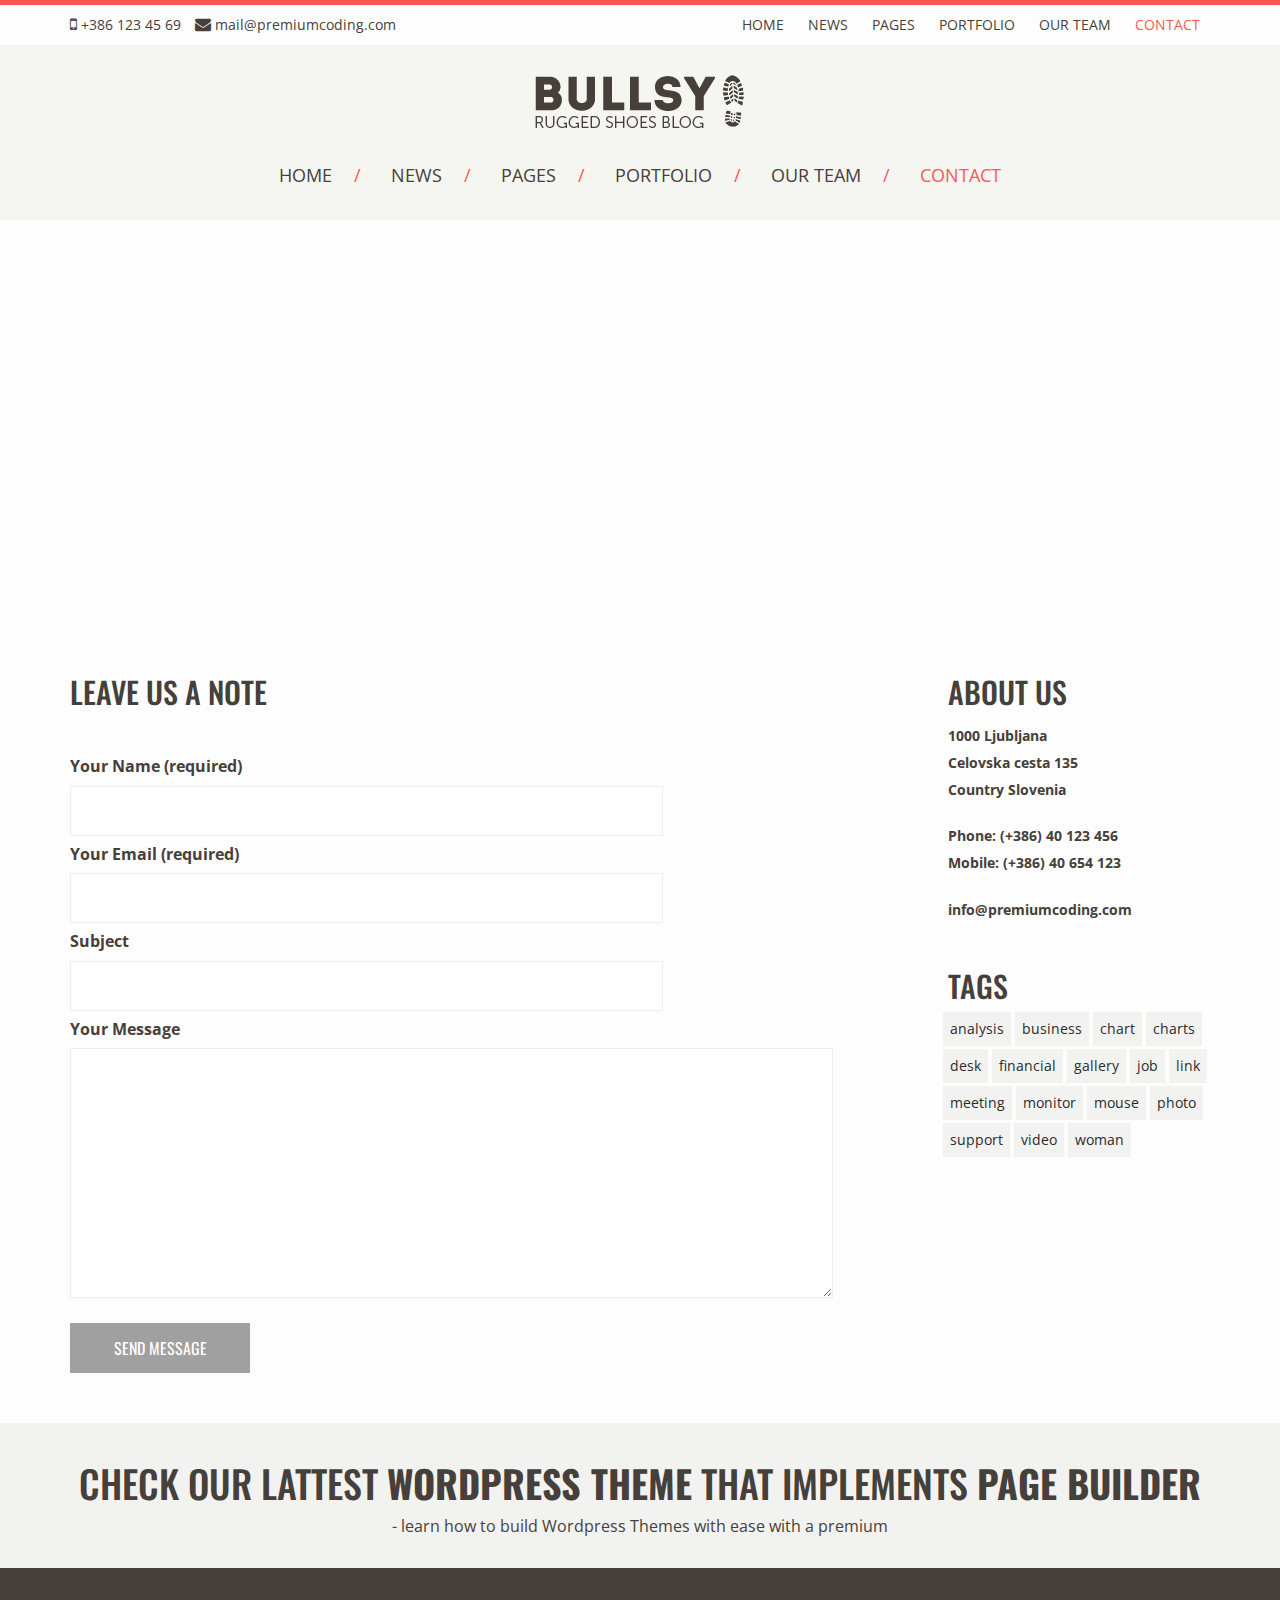
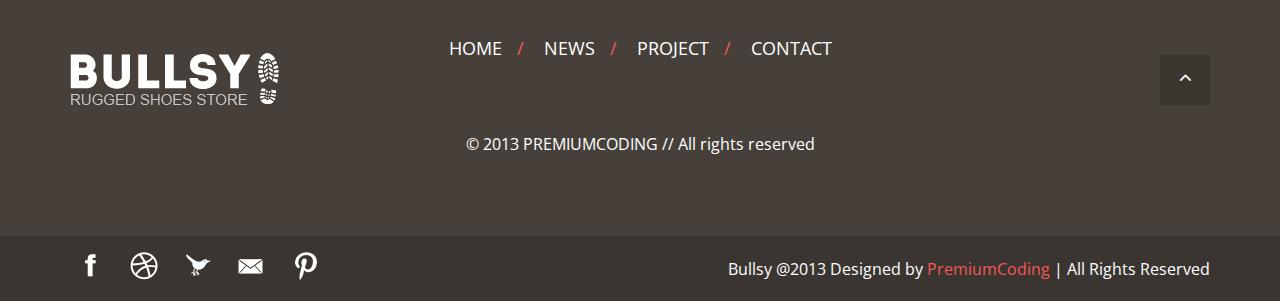
<file: contact.html>
<!DOCTYPE html>
<html lang="en">
  <head>
    <meta charset="utf-8">
    <meta http-equiv="X-UA-Compatible" content="IE=edge">
    <meta name="viewport" content="width=device-width, initial-scale=1">
    <!-- The above 3 meta tags *must* come first in the head; any other head content must come *after* these tags -->
    <title>Contact Menu | Bullsy</title>

    <!-- Bootstrap -->
    <link href="css/font-awesome.min.css" rel="stylesheet">
    <link href="css/bootstrap.min.css" rel="stylesheet">
    <link href="css/reset.css" rel="stylesheet">
    <link href="style.css" rel="stylesheet">
    
    <link href='https://fonts.googleapis.com/css?family=Open+Sans:400,300italic,600,700' rel='stylesheet' type='text/css'>
    <link href='https://fonts.googleapis.com/css?family=Oswald:400,700,300' rel='stylesheet' type='text/css'>

  </head>
  <body>
    
    <!-- ======================================================================= -->
    <!-- ======================== This Code for Header ========================= -->
    <!-- ======================================================================= -->
    
    <div class="header-area navbar-fixed-top" id="top">
        <div class="container">
            <div class="row">
                <div class="col-sm-4 col-md-4">
                    <ul class="list-inline">
                        <li>
                            <i class="fa fa-mobile"></i>
                            +386 123 45 69
                        </li>
                        <li>
                            <i class="fa fa-envelope"></i>
                            mail@premiumcoding.com
                        </li>
                    </ul>
                </div>
                <div class="col-sm-8 col-md-6 col-sm-offset-0 col-md-offset-2">
                    <div class="header-right">
                        <ul class="list-inline">
                            <li><a href="index.html">Home</a></li>
                            <li><a href="news.html">News</a></li>
                            <li><a href="page.html">Pages</a></li>
                            <li><a href="portfolio.html">Portfolio</a></li>
                            <li><a href="team.html">Our Team</a></li>
                            <li class="active"><a href="contact.html">Contact</a></li>
                        </ul>
                    </div>
                </div>
            </div>
        </div>
    </div>
    
    
    <!-- ======================================================================= -->
    <!-- ======================== This Code for Navbar ========================= -->
    <!-- ======================================================================= -->
    
    <div class="navbar-area">
        <div class="container">
            <div class="row">
                <div class="col-md-12">
                    <div class="logo">
                        <a href="index.html"><img src="image/bullsy-logo.png" alt="Bullsy"></a>
                    </div>
                    <nav>
                        <div class="navbar-header">
                            <button type="button" class="navbar-toggle collapsed" data-toggle="collapse" data-target="#main-navbar">
                                <span class="sr-only">Toggle Navigation</span>
                                <span class="icon-bar"></span>
                                <span class="icon-bar"></span>
                                <span class="icon-bar"></span>
                            </button>
                        </div>
                        <div class="collapse navbar-collapse" id="main-navbar">
                            <ul class="nav navbar-nav">
                                <li><a href="index.html">Home <span>/</span></a>
                                    <ul class="sub-menu">
                                        <li><a href="index.html">Home with Revolution Slider</a></li>
                                        <li><a href="index.html">Home page With Ajax opening posts and ports</a></li>
                                        <li><a href="index.html">Home with full Width Revolution Slider</a></li>
                                        <li><a href="index.html">Home with iosSlideshow</a></li>
                                        <li><a href="index.html">Home with Nivo Slideshow</a></li>
                                        <li><a href="index.html">Home without Slideshow</a></li>
                                        <li><a href="index.html">Home as Blog</a></li>
                                        <li><a href="index.html">Portfolio as Home Page</a></li>
                                        <li><a href="index.html">Revolution Slider with Portfolio</a></li>
                                        <li><a href="index.html">Revolution Slider with Posts</a></li>
                                    </ul>
                                </li>
                                <li><a href="news.html">News <span>/</span></a>
                                    <ul class="sub-menu">
                                        <li><a href="news.html">Blog with Sidebar</a></li>
                                    </ul>
                                </li>
                                <li><a href="page.html">Pages <span>/</span></a>
                                    <ul class="sub-menu">
                                        <li><a href="page.html">Our Team</a></li>
                                        <li><a href="page.html">Page with Sidebar</a></li>
                                        <li><a href="page.html">Page with Revolution Slider</a></li>
                                        <li><a href="page.html">Page with iosSlider</a></li>
                                        <li><a href="page.html">Page with Nivo Slider</a></li>
                                        <li><a href="page.html">Portfolio Page</a></li>
                                        <li><a href="page.html">Custom block page</a></li>
                                        <li><a href="page.html">HTML test Page</a></li>
                                        <li><a href="page.html">Shortcodes: Columns</a></li>
                                        <li><a href="page.html">Shortcodes: Tabs & Other</a></li>
                                        <li><a href="page.html">Shortcodes: Buttons</a></li>
                                        <li><a href="page.html">Shortcodes: Text elements</a></li>
                                    </ul>
                                </li>
                                <li><a href="portfolio.html">Portfolio <span>/</span></a>
                                    <ul class="sub-menu">
                                        <li><a href="portfolio.html">Portfolio 2 Columns</a></li>
                                        <li><a href="portfolio.html">Portfolio 3 Columns</a></li>
                                        <li><a href="portfolio.html">Portfolio 4 Columns</a></li>
                                    </ul>
                                </li>
                                <li><a href="team.html">Our Team <span>/</span></a></li>
                                <li class="active"><a href="contact.html">Contact</a></li>
                            </ul>
                        </div>
                    </nav>
                </div>
            </div>
        </div>
    </div>
    
    

    
    
    
    <!-- ======================================================================= -->
    <!-- ===================== This Code for Google Map ======================== -->
    <!-- ======================================================================= -->
    
    <div class="google-map hidden-xs">
        <div class="container-fluid">
            <div class="row">
                <iframe src="https://www.google.com/maps/embed?pb=!1m18!1m12!1m3!1d3650.7115329833405!2d90.40864261447538!3d23.793284493054795!2m3!1f0!2f0!3f0!3m2!1i1024!2i768!4f13.1!3m3!1m2!1s0x3755c709903d3205%3A0xfdac49e2e064dedc!2sCodersTrust+Bangladesh!5e0!3m2!1sbn!2sbd!4v1448601179671" allowfullscreen></iframe>
            </div>
        </div>
    </div>
    
    
    
    
    
    <!-- ======================================================================= -->
    <!-- ===================== This Code for Google Map ======================== -->
    <!-- ======================================================================= -->
    
    <div class="contact-us-area">
        <div class="container">
            <div class="row">
                <div class="contact-us-form">
                    <div class="col-sm-8 col-md-9">
                        <form action="#">
                            <h2>Leave us a Note</h2>
                            <h4>Your Name (required)</h4>
                            <input type="text">
                            <h4>Your Email (required)</h4>
                            <input type="email">
                            <h4>Subject</h4>
                            <input type="text">
                            <h4>Your Message</h4>
                            <textarea></textarea>
                            <input type="submit" value="send message">
                        </form>
                    </div>
                </div>
                <div class="contact-us-address">
                    <div class="col-sm-4 col-md-3">
                        <div class="single-contact">
                            <address>
                                <h2>About us</h2>
                                <p>1000 Ljubljana</p>
                                <p>Celovska cesta 135</p>
                                <p>Country Slovenia</p>
                                <br>
                                <p>Phone: (+386) 40 123 456</p>
                                <p>Mobile: (+386) 40 654 123</p>
                                <br>
                                <p>info@premiumcoding.com</p>
                            </address>
                        </div>
                        <div class="single-sidebar cloud-tags single-contact1">
                            <h2>Tags</h2>
                            <div class="cloud-tag">
                                <ul class="list-inline">
                                    <li><a href="news.html">analysis</a></li>
                                    <li><a href="news.html">business</a></li>
                                    <li><a href="news.html">chart</a></li>
                                    <li><a href="news.html">charts</a></li>
                                    <li><a href="news.html">desk</a></li>
                                    <li><a href="news.html">financial</a></li>
                                    <li><a href="news.html">gallery</a></li>
                                    <li><a href="news.html">job </a></li>
                                    <li><a href="news.html">link</a></li>
                                    <li><a href="news.html">meeting</a></li>
                                    <li><a href="news.html">monitor</a></li>
                                    <li><a href="news.html">mouse</a></li>
                                    <li><a href="news.html">photo</a></li>
                                    <li><a href="news.html">support</a></li>
                                    <li><a href="news.html">video </a></li>
                                    <li><a href="news.html">woman</a></li>
                                </ul>
                            </div>
                        </div>
                    </div>
                </div>
            </div>
        </div>
    </div>


    
    
    <!-- ======================================================================= -->
    <!-- ====================== This Code for Wp Theme ========================= -->
    <!-- ======================================================================= -->
    
    <div class="wp-theme-area">
        <div class="container">
            <div class="row">
                <div class="col-md-12">
                    <h1>Check our lattest <b>wordpress theme</b> that implements <b>page builder</b></h1>
                    <p>- learn how to build Wordpress Themes with ease with a premium</p>
                </div>
            </div>
        </div>
    </div>
    
    
    
    <!-- ======================================================================= -->
    <!-- ===================== This Code for Footer Top ======================== -->
    <!-- ======================================================================= -->
    
    <div class="footer-top-area">
        <div class="container">
            <div class="row">
                <div class="col-sm-3 col-md-3">
                    <div class="footer-logo">
                        <img src="image/bullsy-footer-logo.png" alt="Bullsy">
                    </div>
                </div>
                <div class="col-sm-8 col-md-6">
                    <div class="footer-menu">
                        <ul class="nav navbar-nav">
                            <li><a href="index.html">Home <span>/</span></a></li>
                            <li><a href="news.html">News <span>/</span></a></li>
                            <li><a href="portfolio.html">Project <span>/</span></a></li>
                            <li><a href="contact.html">Contact</a></li>
                        </ul>
                        <p>&copy; 2013 PREMIUMCODING // All rights reserved</p>
                    </div>
                </div>
                <div class="col-sm-1 col-md-1 col-sm-offset-0 col-md-offset-2">
                    <div class="top-button">
                        <a href="#top"><i class="fa fa-angle-up"></i></a>
                    </div>
                </div>
            </div>
        </div>
    </div>
    
    
    
    <!-- ======================================================================= -->
    <!-- ===================== This Code for Footer Bottom ===================== -->
    <!-- ======================================================================= -->
    
    <div class="footer-bottom-area">
        <div class="container">
            <div class="row">
                <div class="col-sm-5 col-md-4">
                    <ul class="list-inline">
                        <li><a href="http://www.facebook.com" target="_blank"></i></a></li>
                        <li><a href="http://www.dribbble.com" target="_blank"></i></a></li>
                        <li><a href="http://www.twitter.com" target="_blank"></i></a></li>
                        <li><a href="mailto:mdomarali77@gmail.com" target="_blank"></i></a></li>
                        <li><a href="http://www.pinterest.com" target="_blank"></a></li>
                    </ul>
                </div>
                <div class="col-sm-7 col-md-6 col-sm-offset-0 col-md-offset-2">
                    <p>Bullsy @2013 Designed by <a href="#">PremiumCoding</a> | All Rights Reserved</p>
                </div>
            </div>
        </div>
    </div>

   
    <!-- jQuery (necessary for Bootstrap's JavaScript plugins) -->
    <script src="js/jquery-1.11.3.min.js"></script>
    <!-- Include all compiled plugins (below), or include individual files as needed -->
    <script src="js/bootstrap.min.js"></script>
  </body>
</html>
</file>
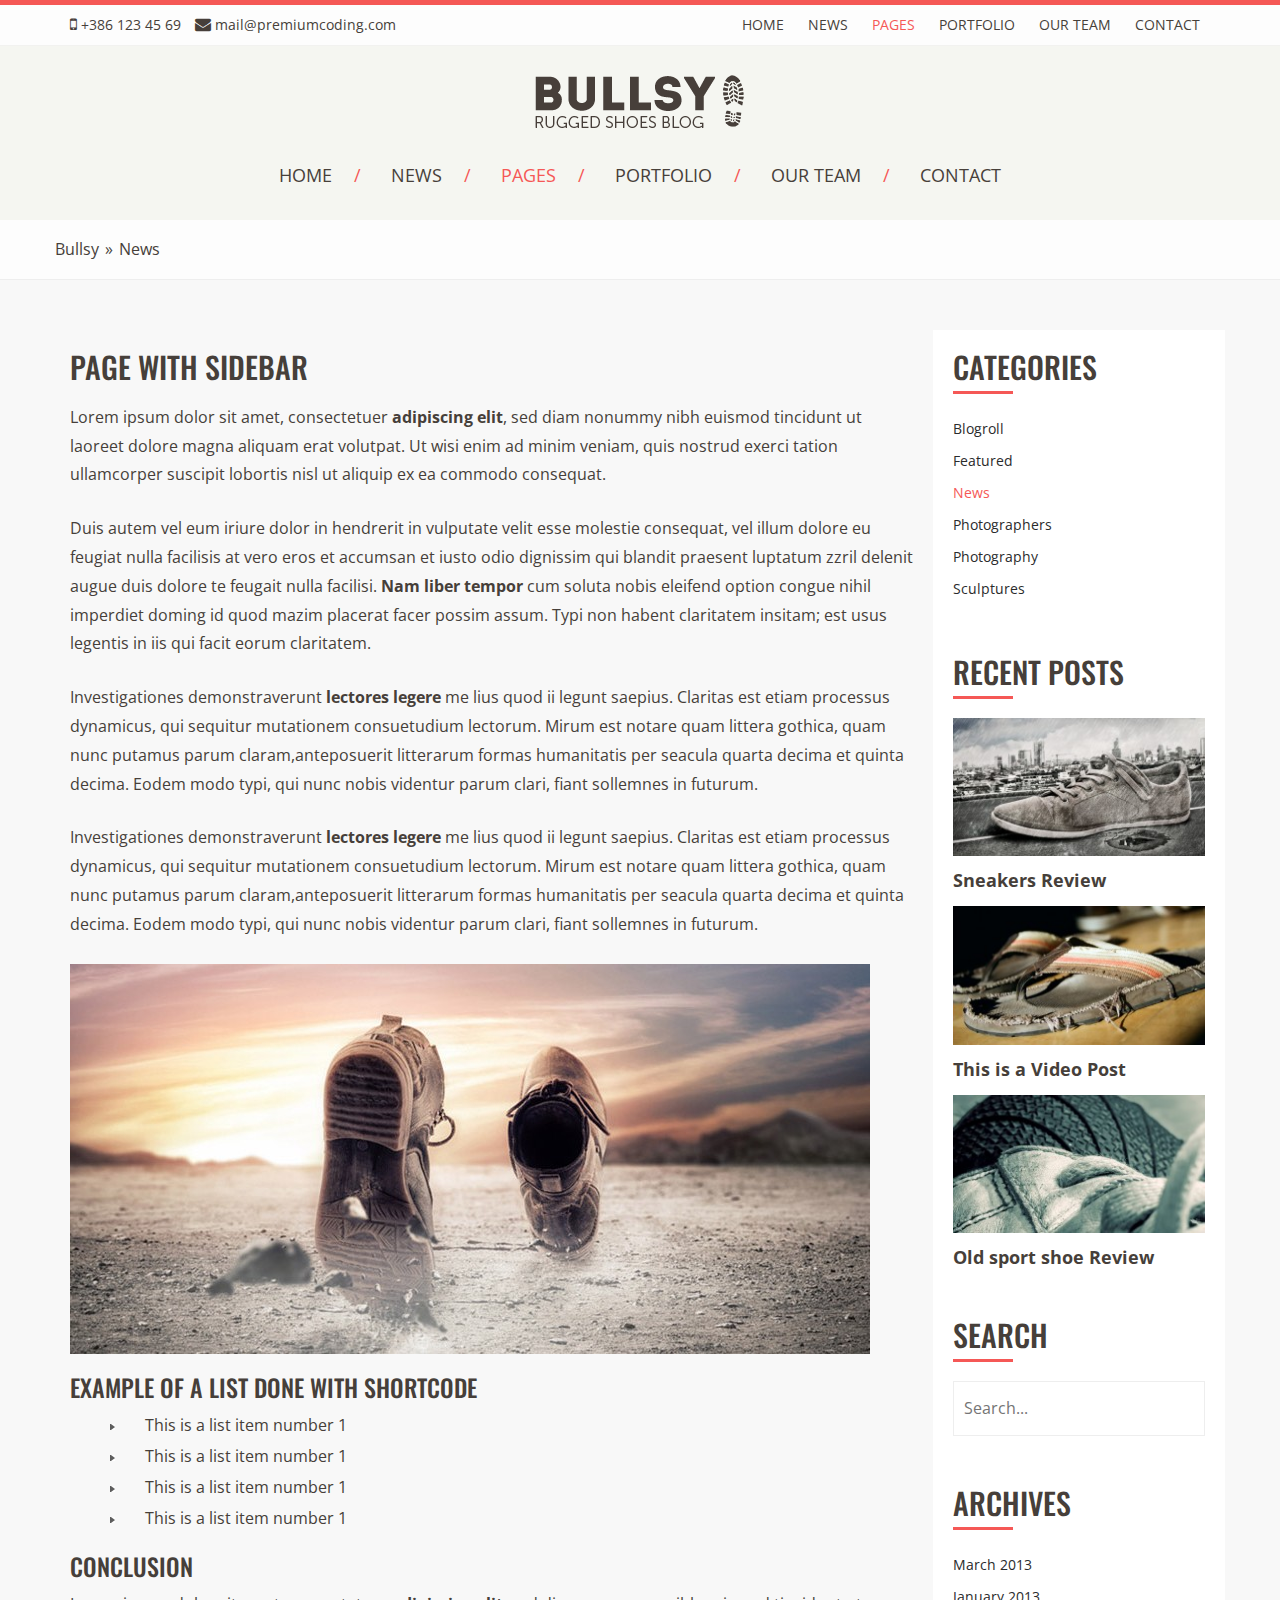
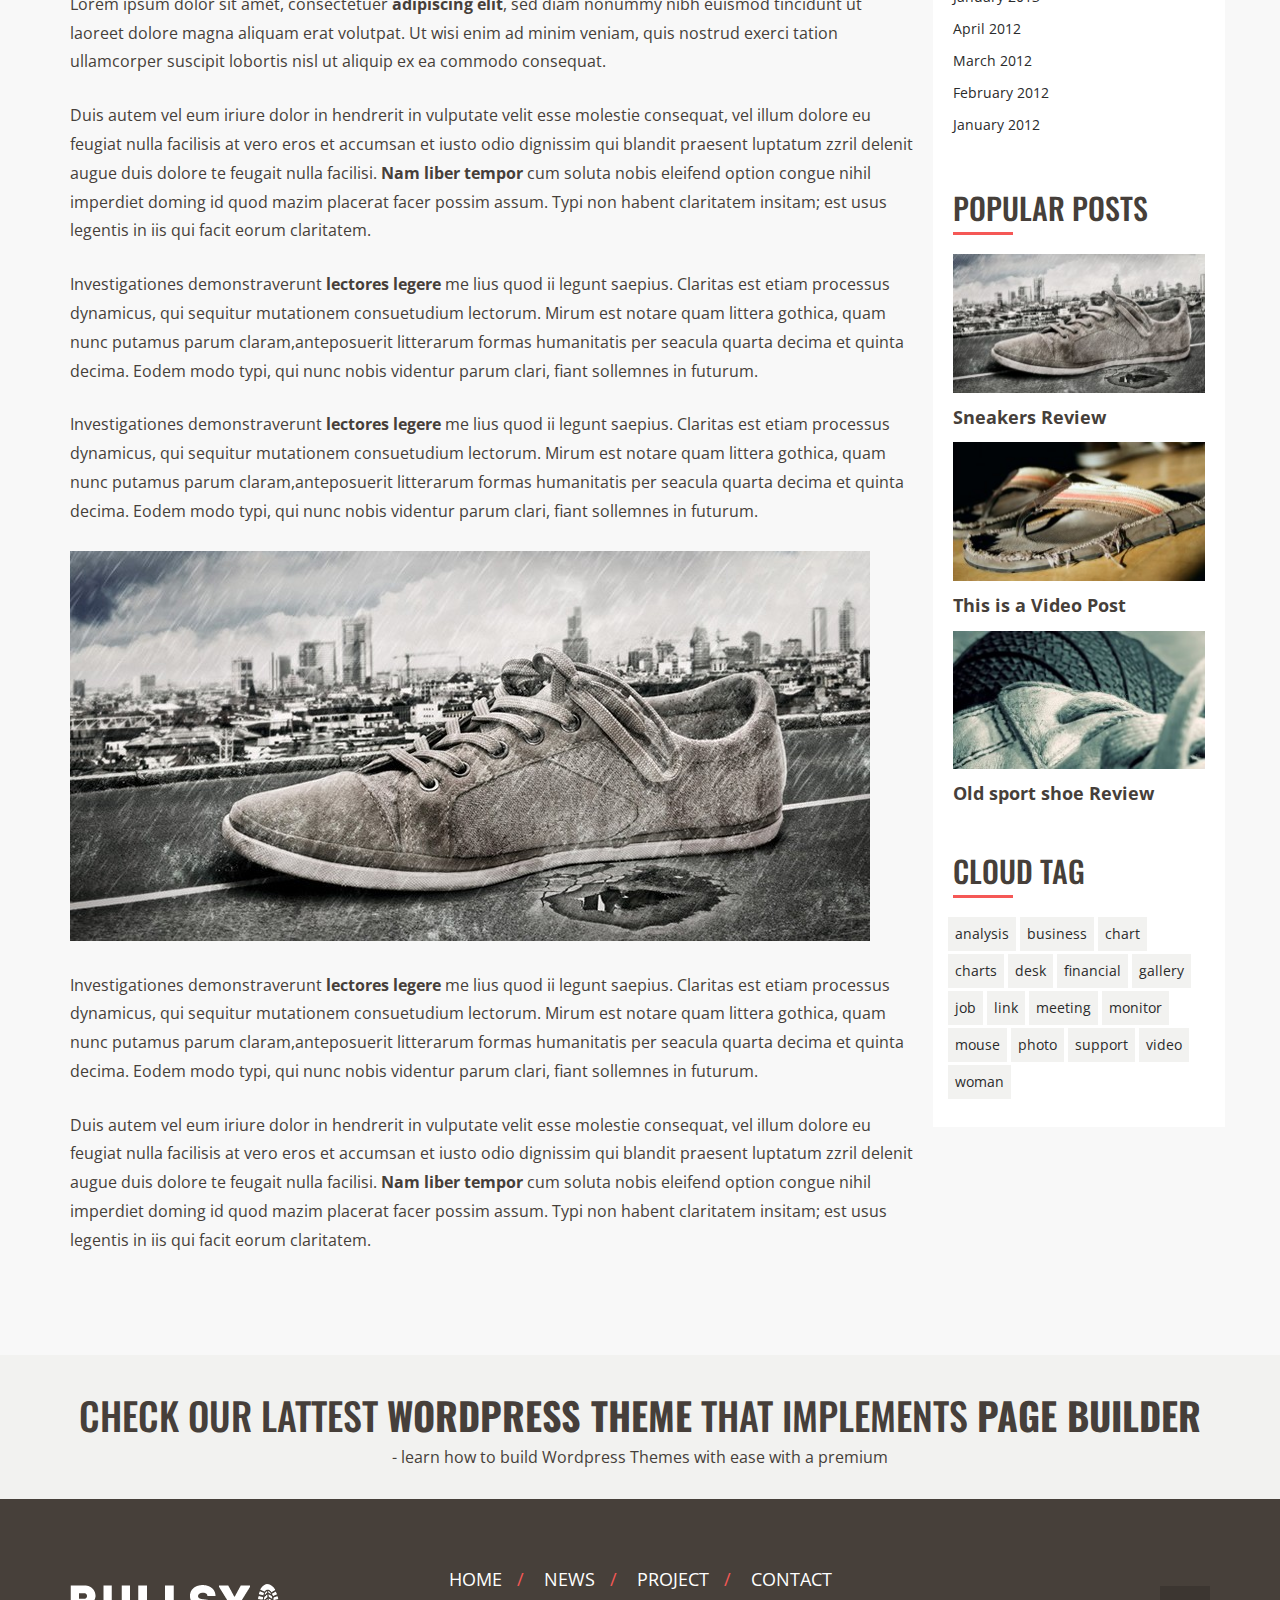
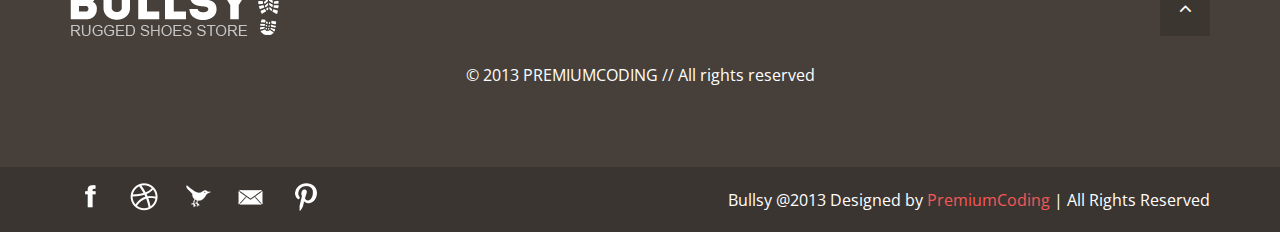
<file: page.html>
<!DOCTYPE html>
<html lang="en">
  <head>
    <meta charset="utf-8">
    <meta http-equiv="X-UA-Compatible" content="IE=edge">
    <meta name="viewport" content="width=device-width, initial-scale=1">
    <!-- The above 3 meta tags *must* come first in the head; any other head content must come *after* these tags -->
    <title>Page with sidebar | Bullsy</title>

    <!-- Bootstrap -->
    <link href="css/font-awesome.min.css" rel="stylesheet">
    <link href="css/bootstrap.min.css" rel="stylesheet">
    <link href="css/reset.css" rel="stylesheet">
    <link href="style.css" rel="stylesheet">
    
    <link href='https://fonts.googleapis.com/css?family=Open+Sans:400,300italic,600,700' rel='stylesheet' type='text/css'>
    <link href='https://fonts.googleapis.com/css?family=Oswald:400,700,300' rel='stylesheet' type='text/css'>

  </head>
  <body>
    
    <!-- ======================================================================= -->
    <!-- ======================== This Code for Header ========================= -->
    <!-- ======================================================================= -->
    
    <div class="header-area navbar-fixed-top" id="top">
        <div class="container">
            <div class="row">
                <div class="col-sm-4 col-md-4">
                    <ul class="list-inline">
                        <li>
                            <i class="fa fa-mobile"></i>
                            +386 123 45 69
                        </li>
                        <li>
                            <i class="fa fa-envelope"></i>
                            mail@premiumcoding.com
                        </li>
                    </ul>
                </div>
                <div class="col-sm-8 col-md-6 col-sm-offset-0 col-md-offset-2">
                    <div class="header-right">
                        <ul class="list-inline">
                            <li><a href="index.html">Home</a></li>
                            <li><a href="news.html">News</a></li>
                            <li class="active"><a href="page.html">Pages</a></li>
                            <li><a href="portfolio.html">Portfolio</a></li>
                            <li><a href="team.html">Our Team</a></li>
                            <li><a href="contact.html">Contact</a></li>
                        </ul>
                    </div>
                </div>
            </div>
        </div>
    </div>
    
    
    <!-- ======================================================================= -->
    <!-- ======================== This Code for Navbar ========================= -->
    <!-- ======================================================================= -->
    
    <div class="navbar-area">
        <div class="container">
            <div class="row">
                <div class="col-md-12">
                    <div class="logo">
                        <a href="index.html"><img src="image/bullsy-logo.png" alt="Bullsy"></a>
                    </div>
                    <nav>
                        <div class="navbar-header">
                            <button type="button" class="navbar-toggle collapsed" data-toggle="collapse" data-target="#main-navbar">
                                <span class="sr-only">Toggle Navigation</span>
                                <span class="icon-bar"></span>
                                <span class="icon-bar"></span>
                                <span class="icon-bar"></span>
                            </button>
                        </div>
                        <div class="collapse navbar-collapse" id="main-navbar">
                            <ul class="nav navbar-nav">
                                <li><a href="index.html">Home <span>/</span></a>
                                    <ul class="sub-menu">
                                        <li><a href="index.html">Home with Revolution Slider</a></li>
                                        <li><a href="index.html">Home page With Ajax opening posts and ports</a></li>
                                        <li><a href="index.html">Home with full Width Revolution Slider</a></li>
                                        <li><a href="index.html">Home with iosSlideshow</a></li>
                                        <li><a href="index.html">Home with Nivo Slideshow</a></li>
                                        <li><a href="index.html">Home without Slideshow</a></li>
                                        <li><a href="index.html">Home as Blog</a></li>
                                        <li><a href="index.html">Portfolio as Home Page</a></li>
                                        <li><a href="index.html">Revolution Slider with Portfolio</a></li>
                                        <li><a href="index.html">Revolution Slider with Posts</a></li>
                                    </ul>
                                </li>
                                <li><a href="news.html">News <span>/</span></a>
                                    <ul class="sub-menu">
                                        <li><a href="news.html">Blog with Sidebar</a></li>
                                    </ul>
                                </li>
                                <li class="active"><a href="page.html">Pages <span>/</span></a>
                                    <ul class="sub-menu">
                                        <li><a href="page.html">Our Team</a></li>
                                        <li><a href="page.html">Page with Sidebar</a></li>
                                        <li><a href="page.html">Page with Revolution Slider</a></li>
                                        <li><a href="page.html">Page with iosSlider</a></li>
                                        <li><a href="page.html">Page with Nivo Slider</a></li>
                                        <li><a href="page.html">Portfolio Page</a></li>
                                        <li><a href="page.html">Custom block page</a></li>
                                        <li><a href="page.html">HTML test Page</a></li>
                                        <li><a href="page.html">Shortcodes: Columns</a></li>
                                        <li><a href="page.html">Shortcodes: Tabs & Other</a></li>
                                        <li><a href="page.html">Shortcodes: Buttons</a></li>
                                        <li><a href="page.html">Shortcodes: Text elements</a></li>
                                    </ul>
                                </li>
                                <li><a href="portfolio.html">Portfolio <span>/</span></a>
                                    <ul class="sub-menu">
                                        <li><a href="portfolio.html">Portfolio 2 Columns</a></li>
                                        <li><a href="portfolio.html">Portfolio 3 Columns</a></li>
                                        <li><a href="portfolio.html">Portfolio 4 Columns</a></li>
                                    </ul>
                                </li>
                                <li><a href="team.html">Our Team <span>/</span></a></li>
                                <li><a href="contact.html">Contact</a></li>
                            </ul>
                        </div>
                    </nav>
                </div>
            </div>
        </div>
    </div>
    
    
    
    <!-- ======================================================================= -->
    <!-- ====================== This Code for Breadcrumbs======================= -->
    <!-- ======================================================================= -->
    
    
    <div class="breadcrumbs-area">
        <div class="container">
            <div class="row">
                <ol class="breadcrumb">
                    <li><a href="#">Bullsy</a></li>
                    <li>&raquo;</li>
                    <li>News</li>
                </ol>
            </div>
        </div>
    </div>
    
    
    
    <!-- ======================================================================= -->
    <!-- ================== This Code for News Main Content ==================== -->
    <!-- ======================================================================= -->
    
    <div class="news-main-content-area">
        <div class="container">
            <div class="row">
                <div class="news-main-content">
                   <!-- =================================================== -->
                   <!-- ========= This Code for News Content ============== -->
                   <!-- =================================================== -->
                    <div class="news-content">
                        <div class="col-sm-8 col-md-9">
                            <div class="recent-post page-posts">
                                <div class="recent-caption">
                                    <h2>Page with sidebar</h2>
                                    <p>Lorem ipsum dolor sit amet, consectetuer <strong>adipiscing elit</strong>, sed diam nonummy nibh euismod tincidunt ut laoreet dolore magna aliquam erat volutpat. Ut wisi enim ad minim veniam, quis nostrud exerci tation ullamcorper suscipit lobortis nisl ut aliquip ex ea commodo consequat.</p>
                                    
                                    <p>Duis autem vel eum iriure dolor in hendrerit in vulputate velit esse molestie consequat, vel illum dolore eu feugiat nulla facilisis at vero eros et accumsan et iusto odio dignissim qui blandit praesent luptatum zzril delenit augue duis dolore te feugait nulla facilisi. <strong>Nam liber tempor</strong> cum soluta nobis eleifend option congue nihil imperdiet doming id quod mazim placerat facer possim assum. Typi non habent claritatem insitam; est usus legentis in iis qui facit eorum claritatem.</p>
                                    
                                    <p>Investigationes demonstraverunt <strong>lectores legere</strong> me lius quod ii legunt saepius. Claritas est etiam processus dynamicus, qui sequitur mutationem consuetudium lectorum. Mirum est notare quam littera gothica, quam nunc putamus parum claram,anteposuerit litterarum formas humanitatis per seacula quarta decima et quinta decima. Eodem modo typi, qui nunc nobis videntur parum clari, fiant sollemnes in futurum.</p>
                                    
                                    <p>Investigationes demonstraverunt <strong>lectores legere</strong> me lius quod ii legunt saepius. Claritas est etiam processus dynamicus, qui sequitur mutationem consuetudium lectorum. Mirum est notare quam littera gothica, quam nunc putamus parum claram,anteposuerit litterarum formas humanitatis per seacula quarta decima et quinta decima. Eodem modo typi, qui nunc nobis videntur parum clari, fiant sollemnes in futurum.</p>
                                </div>
                                
                                <a href="index.html"><img src="image/post-image-10-800x390.jpg" alt="Post Image"></a>
                                
                                <h3>Example of a list done with shortcode</h3>
                                <ul class="list-unstyled">
                                    <li>This is a list item number 1</li>
                                    <li>This is a list item number 1</li>
                                    <li>This is a list item number 1</li>
                                    <li>This is a list item number 1</li>
                                </ul>
                                
                                <h3>Conclusion</h3>
                                <div class="recent-caption">
                                    <p>Lorem ipsum dolor sit amet, consectetuer <strong>adipiscing elit</strong>, sed diam nonummy nibh euismod tincidunt ut laoreet dolore magna aliquam erat volutpat. Ut wisi enim ad minim veniam, quis nostrud exerci tation ullamcorper suscipit lobortis nisl ut aliquip ex ea commodo consequat.</p>
                                    
                                    <p class="hidden-sm">Duis autem vel eum iriure dolor in hendrerit in vulputate velit esse molestie consequat, vel illum dolore eu feugiat nulla facilisis at vero eros et accumsan et iusto odio dignissim qui blandit praesent luptatum zzril delenit augue duis dolore te feugait nulla facilisi. <strong>Nam liber tempor</strong> cum soluta nobis eleifend option congue nihil imperdiet doming id quod mazim placerat facer possim assum. Typi non habent claritatem insitam; est usus legentis in iis qui facit eorum claritatem.</p>
                                    
                                    <p>Investigationes demonstraverunt <strong>lectores legere</strong> me lius quod ii legunt saepius. Claritas est etiam processus dynamicus, qui sequitur mutationem consuetudium lectorum. Mirum est notare quam littera gothica, quam nunc putamus parum claram,anteposuerit litterarum formas humanitatis per seacula quarta decima et quinta decima. Eodem modo typi, qui nunc nobis videntur parum clari, fiant sollemnes in futurum.</p>
                                    
                                    <p class="hidden-sm">Investigationes demonstraverunt <strong>lectores legere</strong> me lius quod ii legunt saepius. Claritas est etiam processus dynamicus, qui sequitur mutationem consuetudium lectorum. Mirum est notare quam littera gothica, quam nunc putamus parum claram,anteposuerit litterarum formas humanitatis per seacula quarta decima et quinta decima. Eodem modo typi, qui nunc nobis videntur parum clari, fiant sollemnes in futurum.</p>
                                    
                                    <a href="page.html"><img src="image/post-image-1-800x390.jpg" alt="Post Image"></a>
                                    <p class="hidden-sm" style="margin-top: 30px;">Investigationes demonstraverunt <strong>lectores legere</strong> me lius quod ii legunt saepius. Claritas est etiam processus dynamicus, qui sequitur mutationem consuetudium lectorum. Mirum est notare quam littera gothica, quam nunc putamus parum claram,anteposuerit litterarum formas humanitatis per seacula quarta decima et quinta decima. Eodem modo typi, qui nunc nobis videntur parum clari, fiant sollemnes in futurum.</p>
                                    
                                    <p>Duis autem vel eum iriure dolor in hendrerit in vulputate velit esse molestie consequat, vel illum dolore eu feugiat nulla facilisis at vero eros et accumsan et iusto odio dignissim qui blandit praesent luptatum zzril delenit augue duis dolore te feugait nulla facilisi. <strong>Nam liber tempor</strong> cum soluta nobis eleifend option congue nihil imperdiet doming id quod mazim placerat facer possim assum. Typi non habent claritatem insitam; est usus legentis in iis qui facit eorum claritatem.</p>
                                </div>
                            </div>
                        </div>
                    </div>
                   <!-- =================================================== -->
                   <!-- ========= This Code for News Sidebar ============== -->
                   <!-- =================================================== -->
                    <div class="news-sidebar">
                        <div class="col-sm-4 col-md-3">
                            <div class="single-sidebar">
                                <h2>Categories</h2>
                                <ul class="list-unstyled">
                                    <li><a href="news.html">Blogroll</a></li>
                                    <li><a href="news.html">Featured</a></li>
                                    <li><a href="news.html"><span>News</span></a></li>
                                    <li><a href="news.html">Photographers</a></li>
                                    <li><a href="news.html">Photography</a></li>
                                    <li><a href="news.html">Sculptures</a></li>
                                </ul>
                            </div>
                            <div class="single-sidebar">
                                <h2>Recent Posts</h2>
                                <a href="news.html"><img src="image/post-image-1-255x140.jpg" alt="Post Image"></a>
                                <h4>
                                    <a href="news.html">Sneakers Review</a>
                                </h4>
                                
                                <a href="index.html"><img src="image/post-image-2-255x140.jpg" alt="Post Image"></a>
                                <h4>
                                    <a href="news.html">This is a Video Post</a>
                                </h4>
                                
                                <a href="news.html"><img src="image/post-image-3-255x140.jpg" alt="Post Image"></a>
                                <h4>
                                    <a href="news.html">Old sport shoe Review</a>
                                </h4>
                            </div>
                            <div class="single-sidebar">
                                <h2>Search</h2>
                                <input type="search" placeholder="Search...">
                            </div>
                            <div class="single-sidebar">
                                <h2>Archives</h2>
                                <ul class="list-unstyled">
                                    <li><a href="news.html">March 2013</a></li>
                                    <li><a href="news.html">January 2013</a></li>
                                    <li><a href="news.html">April 2012</a></li>
                                    <li><a href="news.html">March 2012</a></li>
                                    <li><a href="news.html">February 2012</a></li>
                                    <li><a href="news.html">January 2012</a></li>
                                </ul>
                            </div>
                            <div class="single-sidebar">
                                <h2>Popular Posts</h2>
                                <a href="news.html"><img src="image/post-image-1-255x140.jpg" alt="Post Image"></a>
                                <h4>
                                    <a href="news.html">Sneakers Review</a>
                                </h4>
                                
                                <a href="index.html"><img src="image/post-image-2-255x140.jpg" alt="Post Image"></a>
                                <h4>
                                    <a href="news.html">This is a Video Post</a>
                                </h4>
                                
                                <a href="news.html"><img src="image/post-image-3-255x140.jpg" alt="Post Image"></a>
                                <h4>
                                    <a href="news.html">Old sport shoe Review</a>
                                </h4>
                            </div>
                            <div class="single-sidebar cloud-tags">
                                <h2>Cloud Tag</h2>
                                <div class="cloud-tag">
                                    <ul class="list-inline">
                                        <li><a href="news.html">analysis</a></li>
                                        <li><a href="news.html">business</a></li>
                                        <li><a href="news.html">chart</a></li>
                                        <li><a href="news.html">charts</a></li>
                                        <li><a href="news.html">desk</a></li>
                                        <li><a href="news.html">financial</a></li>
                                        <li><a href="news.html">gallery</a></li>
                                        <li><a href="news.html">job </a></li>
                                        <li><a href="news.html">link</a></li>
                                        <li><a href="news.html">meeting</a></li>
                                        <li><a href="news.html">monitor</a></li>
                                        <li><a href="news.html">mouse</a></li>
                                        <li><a href="news.html">photo</a></li>
                                        <li><a href="news.html">support</a></li>
                                        <li><a href="news.html">video </a></li>
                                        <li><a href="news.html">woman</a></li>
                                    </ul>
                                </div>
                            </div>
                        </div>
                    </div>
                </div>
            </div>
        </div>
    </div>

    
    
    <!-- ======================================================================= -->
    <!-- ====================== This Code for Wp Theme ========================= -->
    <!-- ======================================================================= -->
    
    <div class="wp-theme-area">
        <div class="container">
            <div class="row">
                <div class="col-md-12">
                    <h1>Check our lattest <b>wordpress theme</b> that implements <b>page builder</b></h1>
                    <p>- learn how to build Wordpress Themes with ease with a premium</p>
                </div>
            </div>
        </div>
    </div>
    
    
    
    <!-- ======================================================================= -->
    <!-- ===================== This Code for Footer Top ======================== -->
    <!-- ======================================================================= -->
    
    <div class="footer-top-area">
        <div class="container">
            <div class="row">
                <div class="col-sm-3 col-md-3">
                    <div class="footer-logo">
                        <img src="image/bullsy-footer-logo.png" alt="Bullsy">
                    </div>
                </div>
                <div class="col-sm-8 col-md-6">
                    <div class="footer-menu">
                        <ul class="nav navbar-nav">
                            <li><a href="index.html">Home <span>/</span></a></li>
                            <li><a href="news.html">News <span>/</span></a></li>
                            <li><a href="portfolio.html">Project <span>/</span></a></li>
                            <li><a href="contact.html">Contact</a></li>
                        </ul>
                        <p>&copy; 2013 PREMIUMCODING // All rights reserved</p>
                    </div>
                </div>
                <div class="col-sm-1 col-md-1 col-sm-offset-0 col-md-offset-2">
                    <div class="top-button">
                        <a href="#top"><i class="fa fa-angle-up"></i></a>
                    </div>
                </div>
            </div>
        </div>
    </div>
    
    
    
    <!-- ======================================================================= -->
    <!-- ===================== This Code for Footer Bottom ===================== -->
    <!-- ======================================================================= -->
    
    <div class="footer-bottom-area">
        <div class="container">
            <div class="row">
                <div class="col-sm-5 col-md-4">
                    <ul class="list-inline">
                        <li><a href="http://www.facebook.com" target="_blank"></i></a></li>
                        <li><a href="http://www.dribbble.com" target="_blank"></i></a></li>
                        <li><a href="http://www.twitter.com" target="_blank"></i></a></li>
                        <li><a href="mailto:mdomarali77@gmail.com" target="_blank"></i></a></li>
                        <li><a href="http://www.pinterest.com" target="_blank"></a></li>
                    </ul>
                </div>
                <div class="col-sm-7 col-md-6 col-sm-offset-0 col-md-offset-2">
                    <p>Bullsy @2013 Designed by <a href="#">PremiumCoding</a> | All Rights Reserved</p>
                </div>
            </div>
        </div>
    </div>

   
    <!-- jQuery (necessary for Bootstrap's JavaScript plugins) -->
    <script src="js/jquery-1.11.3.min.js"></script>
    <!-- Include all compiled plugins (below), or include individual files as needed -->
    <script src="js/bootstrap.min.js"></script>
  </body>
</html>
</file>
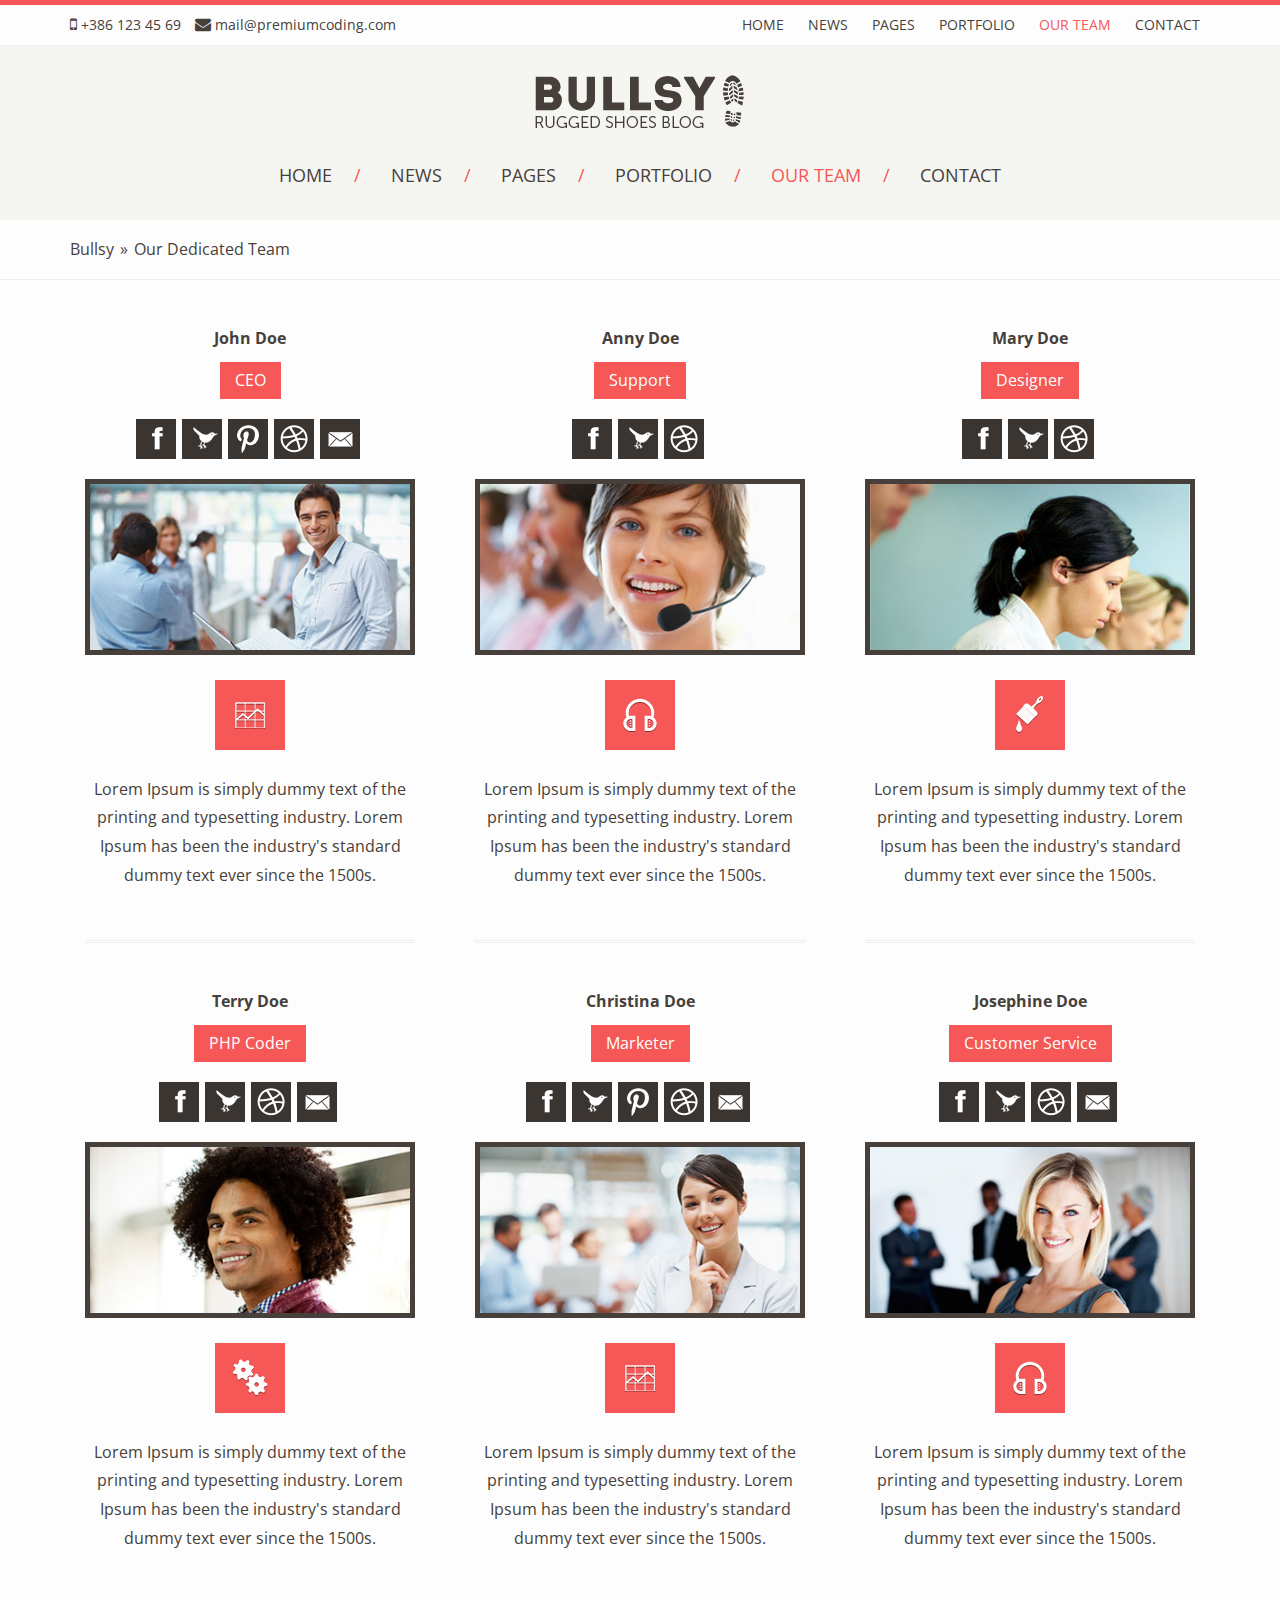
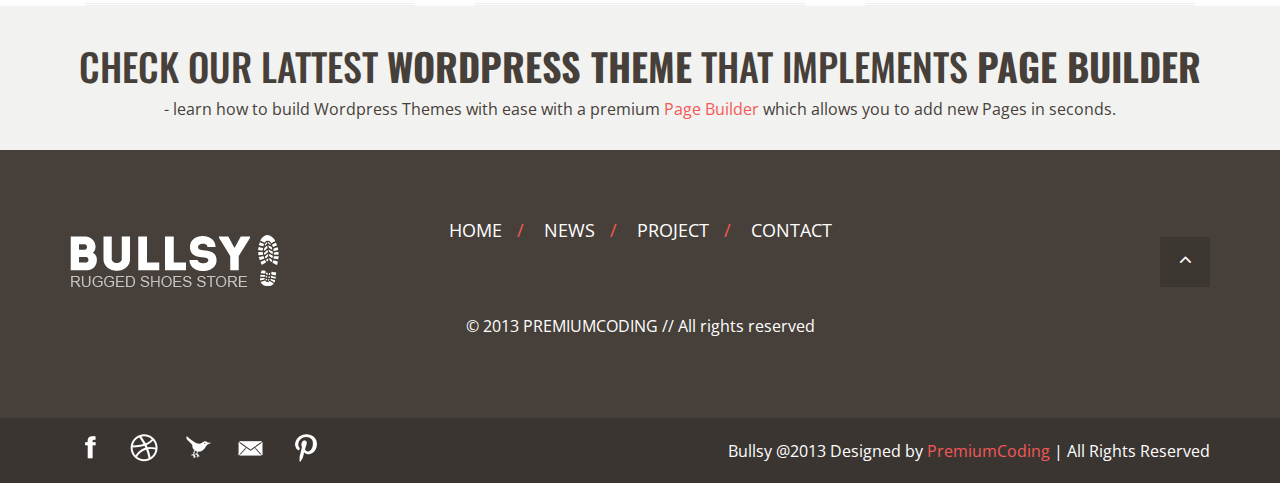
<file: team.html>
<!DOCTYPE html>
<html lang="en">
  <head>
    <meta charset="utf-8">
    <meta http-equiv="X-UA-Compatible" content="IE=edge">
    <meta name="viewport" content="width=device-width, initial-scale=1">
    <!-- The above 3 meta tags *must* come first in the head; any other head content must come *after* these tags -->
    <title>Our Dedicated Team | Bullsy</title>

    <!-- Bootstrap -->
    <link href="css/font-awesome.min.css" rel="stylesheet">
    <link href="css/bootstrap.min.css" rel="stylesheet">
    <link href="css/reset.css" rel="stylesheet">
    <link href="style.css" rel="stylesheet">
    
    <link href='https://fonts.googleapis.com/css?family=Open+Sans:400,300italic,600,700' rel='stylesheet' type='text/css'>
    <link href='https://fonts.googleapis.com/css?family=Oswald:400,700,300' rel='stylesheet' type='text/css'>

  </head>
  <body>
    
    <!-- ======================================================================= -->
    <!-- ======================== This Code for Header ========================= -->
    <!-- ======================================================================= -->
    
    <div class="header-area navbar-fixed-top" id="top">
        <div class="container">
            <div class="row">
                <div class="col-sm-4 col-md-4">
                    <ul class="list-inline">
                        <li>
                            <i class="fa fa-mobile"></i>
                            +386 123 45 69
                        </li>
                        <li>
                            <i class="fa fa-envelope"></i>
                            mail@premiumcoding.com
                        </li>
                    </ul>
                </div>
                <div class="col-sm-8 col-md-6 col-sm-offset-0 col-md-offset-2">
                    <div class="header-right">
                        <ul class="list-inline">
                            <li><a href="index.html">Home</a></li>
                            <li><a href="news.html">News</a></li>
                            <li><a href="page.html">Pages</a></li>
                            <li><a href="portfolio.html">Portfolio</a></li>
                            <li class="active"><a href="team.html">Our Team</a></li>
                            <li><a href="contact.html">Contact</a></li>
                        </ul>
                    </div>
                </div>
            </div>
        </div>
    </div>
    
    
    <!-- ======================================================================= -->
    <!-- ======================== This Code for Navbar ========================= -->
    <!-- ======================================================================= -->
    
    <div class="navbar-area">
        <div class="container">
            <div class="row">
                <div class="col-md-12">
                    <div class="logo">
                        <a href="index.html"><img src="image/bullsy-logo.png" alt="Bullsy"></a>
                    </div>
                    <nav>
                        <div class="navbar-header">
                            <button type="button" class="navbar-toggle collapsed" data-toggle="collapse" data-target="#main-navbar">
                                <span class="sr-only">Toggle Navigation</span>
                                <span class="icon-bar"></span>
                                <span class="icon-bar"></span>
                                <span class="icon-bar"></span>
                            </button>
                        </div>
                        <div class="collapse navbar-collapse" id="main-navbar">
                            <ul class="nav navbar-nav">
                                <li><a href="index.html">Home <span>/</span></a>
                                    <ul class="sub-menu">
                                        <li><a href="index.html">Home with Revolution Slider</a></li>
                                        <li><a href="index.html">Home page With Ajax opening posts and ports</a></li>
                                        <li><a href="index.html">Home with full Width Revolution Slider</a></li>
                                        <li><a href="index.html">Home with iosSlideshow</a></li>
                                        <li><a href="index.html">Home with Nivo Slideshow</a></li>
                                        <li><a href="index.html">Home without Slideshow</a></li>
                                        <li><a href="index.html">Home as Blog</a></li>
                                        <li><a href="index.html">Portfolio as Home Page</a></li>
                                        <li><a href="index.html">Revolution Slider with Portfolio</a></li>
                                        <li><a href="index.html">Revolution Slider with Posts</a></li>
                                    </ul>
                                </li>
                                <li><a href="news.html">News <span>/</span></a>
                                    <ul class="sub-menu">
                                        <li><a href="news.html">Blog with Sidebar</a></li>
                                    </ul>
                                </li>
                                <li><a href="page.html">Pages <span>/</span></a>
                                    <ul class="sub-menu">
                                        <li><a href="page.html">Our Team</a></li>
                                        <li><a href="page.html">Page with Sidebar</a></li>
                                        <li><a href="page.html">Page with Revolution Slider</a></li>
                                        <li><a href="page.html">Page with iosSlider</a></li>
                                        <li><a href="page.html">Page with Nivo Slider</a></li>
                                        <li><a href="page.html">Portfolio Page</a></li>
                                        <li><a href="page.html">Custom block page</a></li>
                                        <li><a href="page.html">HTML test Page</a></li>
                                        <li><a href="page.html">Shortcodes: Columns</a></li>
                                        <li><a href="page.html">Shortcodes: Tabs & Other</a></li>
                                        <li><a href="page.html">Shortcodes: Buttons</a></li>
                                        <li><a href="page.html">Shortcodes: Text elements</a></li>
                                    </ul>
                                </li>
                                <li><a href="portfolio.html">Portfolio <span>/</span></a>
                                    <ul class="sub-menu">
                                        <li><a href="portfolio.html">Portfolio 2 Columns</a></li>
                                        <li><a href="portfolio.html">Portfolio 3 Columns</a></li>
                                        <li><a href="portfolio.html">Portfolio 4 Columns</a></li>
                                    </ul>
                                </li>
                                <li class="active"><a href="team.html">Our Team <span>/</span></a></li>
                                <li><a href="contact.html">Contact</a></li>
                            </ul>
                        </div>
                    </nav>
                </div>
            </div>
        </div>
    </div>
    
    
    
    <!-- ======================================================================= -->
    <!-- ====================== This Code for Breadcrumbs======================= -->
    <!-- ======================================================================= -->
    
    
    <div class="breadcrumbs-area">
        <div class="container">
            <div class="row">
                <div class="col-md-12">
                    <ol class="breadcrumb">
                        <li><a href="#">Bullsy</a></li>
                        <li>&raquo;</li>
                        <li>Our Dedicated Team</li>
                    </ol>
                </div>
            </div>
        </div>
    </div>
    
    
    
    <!-- ======================================================================= -->
    <!-- ======================= This Code for Team Area ======================= -->
    <!-- ======================================================================= -->
    

    <div class="team-area">
        <div class="container">
            <div class="row">
                <div class="team">
                   
                    <div class="col-sm-6 col-md-4">
                        <div class="single-team">
                            <h4>John Doe</h4>
                            <p class="team-post">CEO</p>
                            <div class="footer-bottom-area team-profile">
                                <ul class="list-inline">
                                    <li><a class="facebook" href="http://www.facebook.com" target="_blank"></i></a></li>
                                    <li><a class="twitter" href="http://www.twiiter.com" target="_blank"></i></a></li>
                                    <li><a class="pinterest" href="http://www.pinterest.com" target="_blank"></i></a></li>
                                    <li><a class="dribbble" href="http://www.dribbble.com" target="_blank"></i></a></li>
                                    <li><a class="mail" href="mailto:mdomarali77@gmail.com" target="_blank"></a></li>
                                </ul>
                            </div>
                            <img src="image/teamMember2-c.jpg" alt="Team Image">
                            <div class="icon">
                                <img src="image/marketingTeamIcon.png" alt="Team Icon">
                            </div>
                            <p>Lorem Ipsum is simply dummy text of the<br> printing and typesetting industry. Lorem<br> Ipsum has been the industry's standard<br> dummy text ever since the 1500s.</p>
                        </div>
                    </div>
                   
                    <div class="col-sm-6 col-md-4">
                        <div class="single-team">
                            <h4>Anny Doe</h4>
                            <p class="team-post">Support</p>
                            <div class="footer-bottom-area team-profile">
                                <ul class="list-inline">
                                    <li><a class="facebook" href="http://www.facebook.com" target="_blank"></i></a></li>
                                    <li><a class="twitter" href="http://www.twiiter.com" target="_blank"></i></a></li>
                                    <li><a class="dribbble" href="http://www.dribbble.com" target="_blank"></i></a></li>
                                </ul>
                            </div>
                            <img src="image/teamMember3-c.jpg" alt="Team Image">
                            <div class="icon">
                                <img src="image/supportTeamIcon.png" alt="Team Icon">
                            </div>
                            <p>Lorem Ipsum is simply dummy text of the<br> printing and typesetting industry. Lorem<br> Ipsum has been the industry's standard<br> dummy text ever since the 1500s.</p>
                        </div>
                    </div>
                   
                    <div class="col-sm-6 col-md-4">
                        <div class="single-team">
                            <h4>Mary Doe</h4>
                            <p class="team-post">Designer</p>
                            <div class="footer-bottom-area team-profile">
                                <ul class="list-inline">
                                    <li><a class="facebook" href="http://www.facebook.com" target="_blank"></i></a></li>
                                    <li><a class="twitter" href="http://www.twiiter.com" target="_blank"></i></a></li>
                                    <li><a class="dribbble" href="http://www.dribbble.com" target="_blank"></i></a></li>
                                </ul>
                            </div>
                            <img src="image/team-member-c4.jpg" alt="Team Image">
                            <div class="icon">
                                <img src="image/webDeveloperIcon.png" alt="Team Icon">
                            </div>
                            <p>Lorem Ipsum is simply dummy text of the<br> printing and typesetting industry. Lorem<br> Ipsum has been the industry's standard<br> dummy text ever since the 1500s.</p>
                        </div>
                    </div>
                   
                    <div class="col-sm-6 col-md-4">
                        <div class="single-team">
                            <h4>Terry Doe</h4>
                            <p class="team-post">PHP Coder</p>
                            <div class="footer-bottom-area team-profile">
                                <ul class="list-inline">
                                    <li><a class="facebook" href="http://www.facebook.com" target="_blank"></i></a></li>
                                    <li><a class="twitter" href="http://www.twiiter.com" target="_blank"></i></a></li>
                                    <li><a class="dribbble" href="http://www.dribbble.com" target="_blank"></i></a></li>
                                    <li><a class="mail" href="mailto:mdomarali77@gmail.com" target="_blank"></a></li>
                                </ul>
                            </div>
                            <img src="image/team-member-c6.jpg" alt="Team Image">
                            <div class="icon">
                                <img src="image/phpTeamIcon.png" alt="Team Icon">
                            </div>
                            <p>Lorem Ipsum is simply dummy text of the<br> printing and typesetting industry. Lorem<br> Ipsum has been the industry's standard<br> dummy text ever since the 1500s.</p>
                        </div>
                    </div>
                   
                    <div class="col-sm-6 col-md-4">
                        <div class="single-team">
                            <h4>Christina Doe</h4>
                            <p class="team-post">Marketer</p>
                            <div class="footer-bottom-area team-profile">
                                <ul class="list-inline">
                                    <li><a class="facebook" href="http://www.facebook.com" target="_blank"></i></a></li>
                                    <li><a class="twitter" href="http://www.twiiter.com" target="_blank"></i></a></li>
                                    <li><a class="pinterest" href="http://www.pinterest.com" target="_blank"></i></a></li>
                                    <li><a class="dribbble" href="http://www.dribbble.com" target="_blank"></i></a></li>
                                    <li><a class="mail" href="mailto:mdomarali77@gmail.com" target="_blank"></a></li>
                                </ul>
                            </div>
                            <img src="image/teamMember1-c.jpg" alt="Team Image">
                            <div class="icon">
                                <img src="image/marketingTeamIcon.png" alt="Team Icon">
                            </div>
                            <p>Lorem Ipsum is simply dummy text of the<br> printing and typesetting industry. Lorem<br> Ipsum has been the industry's standard<br> dummy text ever since the 1500s.</p>
                        </div>
                    </div>
                   
                    <div class="col-sm-6 col-md-4">
                        <div class="single-team">
                            <h4>Josephine Doe</h4>
                            <p class="team-post">Customer Service</p>
                            <div class="footer-bottom-area team-profile">
                                <ul class="list-inline">
                                    <li><a class="facebook" href="http://www.facebook.com" target="_blank"></i></a></li>
                                    <li><a class="twitter" href="http://www.twiiter.com" target="_blank"></i></a></li>
                                    <li><a class="dribbble" href="http://www.dribbble.com" target="_blank"></i></a></li>
                                    <li><a class="mail" href="mailto:mdomarali77@gmail.com" target="_blank"></a></li>
                                </ul>
                            </div>
                            <img src="image/team-member-c5.jpg" alt="Team Image">
                            <div class="icon">
                                <img src="image/supportTeamIcon.png" alt="Team Icon">
                            </div>
                            <p>Lorem Ipsum is simply dummy text of the<br> printing and typesetting industry. Lorem<br> Ipsum has been the industry's standard<br> dummy text ever since the 1500s.</p>
                        </div>
                    </div>
                    
                </div>
            </div>
        </div>
    </div>
    
    
    <!-- ======================================================================= -->
    <!-- ====================== This Code for Wp Theme ========================= -->
    <!-- ======================================================================= -->
    
    <div class="wp-theme-area">
        <div class="container">
            <div class="row">
                <div class="col-md-12">
                    <h1>Check our lattest <b>wordpress theme</b> that implements <b>page builder</b></h1>
                    <p>- learn how to build Wordpress Themes with ease with a premium <a href="index.html">Page Builder</a> which allows you to add new Pages in seconds.</p>
                </div>
            </div>
        </div>
    </div>
    
    
    
    <!-- ======================================================================= -->
    <!-- ===================== This Code for Footer Top ======================== -->
    <!-- ======================================================================= -->
    
    <div class="footer-top-area">
        <div class="container">
            <div class="row">
                <div class="col-sm-3 col-md-3">
                    <div class="footer-logo">
                        <img src="image/bullsy-footer-logo.png" alt="Bullsy">
                    </div>
                </div>
                <div class="col-sm-8 col-md-6">
                    <div class="footer-menu">
                        <ul class="nav navbar-nav">
                            <li><a href="index.html">Home <span>/</span></a></li>
                            <li><a href="news.html">News <span>/</span></a></li>
                            <li><a href="portfolio.html">Project <span>/</span></a></li>
                            <li><a href="contact.html">Contact</a></li>
                        </ul>
                        <p>&copy; 2013 PREMIUMCODING // All rights reserved</p>
                    </div>
                </div>
                <div class="col-sm-1 col-md-1 col-sm-offset-0 col-md-offset-2">
                    <div class="top-button">
                        <a href="#top"><i class="fa fa-angle-up"></i></a>
                    </div>
                </div>
            </div>
        </div>
    </div>
    
    
    
    <!-- ======================================================================= -->
    <!-- ===================== This Code for Footer Bottom ===================== -->
    <!-- ======================================================================= -->
    
    <div class="footer-bottom-area">
        <div class="container">
            <div class="row">
                <div class="col-sm-5 col-md-4">
                    <ul class="list-inline">
                        <li><a href="http://www.facebook.com" target="_blank"></i></a></li>
                        <li><a href="http://www.dribbble.com" target="_blank"></i></a></li>
                        <li><a href="http://www.twitter.com" target="_blank"></i></a></li>
                        <li><a href="mailto:mdomarali77@gmail.com" target="_blank"></i></a></li>
                        <li><a href="http://www.pinterest.com" target="_blank"></a></li>
                    </ul>
                </div>
                <div class="col-sm-7 col-md-6 col-sm-offset-0 col-md-offset-2">
                    <p>Bullsy @2013 Designed by <a href="#">PremiumCoding</a> | All Rights Reserved</p>
                </div>
            </div>
        </div>
    </div>

   
    <!-- jQuery (necessary for Bootstrap's JavaScript plugins) -->
    <script src="js/jquery-1.11.3.min.js"></script>
    <!-- Include all compiled plugins (below), or include individual files as needed -->
    <script src="js/bootstrap.min.js"></script>
  </body>
</html>
</file>
<file: style.css>
/* =============================================================================== */
/* ============================= This CSS for Header ============================= */
/* =============================================================================== */

.header-area {
    border-top: 5px solid #f55856;
    padding: 10px 0;
    background: #FDFDFD;
    border-bottom: 1px solid #F2F2F0;
}

.header-area i {
    font-size: 16px;
}

.header-right {
    float: right;
}

.header-right a {
    color: #463f3a;
    padding: 0 5px;
    text-transform: uppercase;
    -webkit-transition: all ease 0.5s;
            transition: all ease 0.5s;
}

.header-right a:hover {
    color: #F55856;
}




/* =============================================================================== */
/* ============================= This CSS for Header ============================= */
/* =============================================================================== */

.navbar-area {
    background: #F5F6F1;
    text-align: center;
    padding: 30px 0 0;
}

.navbar-nav {
    display: inline-block;
    float: none;
    margin: 20px 0 0;
    height: 65px;
}

.nav > li {
    position: relative;
    height: 70px;
}

.nav li a {
    font-size: 18px;
    color: #47403a;
    text-transform: uppercase;
    -webkit-transition: all ease 0.5s;
            transition: all ease 0.5s;
}

.nav li a span {
    padding-left: 17px;
}

.nav li:hover > a,
li.active a {
    background: none;
    color: #F55856;
}



/* Dropdown Menu CSS */

.sub-menu {
    background-color: #fff;
    border-bottom: 5px solid #f55856;
    box-shadow: -1px 0 6px -1px #999;
    left: 0;
    list-style: outside none none;
    margin: 0;
    padding: 0;
    position: absolute;
    text-align: left;
    top: 70px;
    min-width: 180px;
    z-index: 99;
    white-space: nowrap;
    visibility: hidden;
    opacity: 0;
    filter: alpha(opacity=0);
    -webkit-transition: all ease 0.5s;
            transition: all ease 0.5s;
}

.nav li:hover .sub-menu {
    visibility: visible;
    opacity: 1;
    filter: alpha(opacity=100);
}

.sub-menu li {
    border-bottom: 1px solid #eee;
    margin: 0 10px;
}

.sub-menu li a {
    color: #47403a;
    display: block;
    font-size: 14px;
    margin: 0 -10px;
    padding: 10px 15px;
    text-transform: none;
}

.sub-menu li a:hover {
    background-color: #FCFBFB;
}



/* =============================================================================== */
/* ============================= This CSS for Slider ============================= */
/* =============================================================================== */


.slider-area {
    margin-top: 35px;
}

.slider {
    position: relative;
}

.slider-caption {
    left: 0;
    position: absolute;
    top: 0;
    width: 100%;
}

.caption-left {
    float: left;
    width: 40%;
    padding-left: 7%;
    -ms-box-sizing: border-box;
     -o-box-sizing: border-box;
        box-sizing: border-box;
}

.caption-left h1 {
    color: #fff;
    font-size: 50px;
    font-weight: 700;
    margin: 45px 0;
}

.caption-right {
    float: right;
    width: 60%;
    margin-top: 10%;
}

.caption-right img {
    float: right;
    padding-right: 10%;
    padding-top: 10%;
}

.carousel-indicators {
    border: 3px solid #fff;
    bottom: 30px;
    height: 13%;
    width: 40%;
    left: 29%;
    margin: 0;
    opacity: 0;
    filter: alpha(opacity=0);
    overflow: hidden;
    box-sizing: border-box;
    -webkit-transition: all 0.3s ease 0s;
            transition: all 0.3s ease 0s;
}

.slider .carousel-indicators li {
    background-color: rgba(0, 0, 0, 0);
    border: 0 none;
    border-radius: 0;
    cursor: pointer;
    display: inherit;
    height: auto;
    margin: 0;
    position: relative;
    text-indent: -999px;
    width: 100%;
    box-sizing: border-box;
}

.carousel-indicators .active {
    left: 0;
    margin-left: -30%;
    text-align: center;
    width: 60%;
    z-index: 15;
}

.carousel-indicators li img {
    float: left;
    height: 60px;
    text-align: center;
    width: 33.334%;
}

.slider:hover .carousel-indicators {
    opacity: 1;
    filter: alpha(opacity=100);
}

/* ============ Slider Bottom =================== */

.slider-bottom {
    margin: 40px 0;
    overflow: hidden;
}

.slider-text {
    background-color: #F5F6F1;
    text-align: center;
    padding: 10px 0;
    color: #473F3A;
}

.slider-text h2 {
    font-size: 30px;
}

.slider-text p {
    font-size: 16px;
    -webkit-transition: .1s;
            transition: .1s;
}

.slider-text p strong {
    color: #F55856;
}

.slider-text:hover {
    background-color: #F55856;
}

.slider-text:hover {
    color: #fff;
}

.slider-text:hover p strong {
    color: #fff;
}

.slider-text:hover p {
    -webkit-transition: 0s;
            transition: 0s;
}





/* =============================================================================== */
/* ============================= This CSS for Slider ============================= */
/* =============================================================================== */

.portfolio-area {
    background-color: #F8F8F8;
    border-top: 1px solid #e6e6e6;
    border-bottom: 1px solid #e6e6e6;
    padding: 20px 0 40px;
}

.title-border-left,
.title-border-right {
    background-image: url("image/titleBorder.png");
    height: 7px;
    position: relative;
    width: 35%;
}

.title-border-left {
    left: 15px;
    top: 46px;
}

.title-border-right {
    right: -63.7%;
    top: -35px;
}

.portfolio-area h1 {
    text-transform: uppercase;
    text-align: center;
    font-size: 40px;

}

.navigator {
    text-align: right;
    margin-right: 19px;
    margin-top: -20px;
}

.navigator i {
    background-color: #473f3a;
    color: #fff;
    margin-right: -4px;
    padding: 6px 12px;
    cursor: pointer;
    -webkit-transition: all ease .5s;
            transition: all ease .5s;
}

.navigator i:hover {
    background-color: #F55856;
}

.single-portfolio {
    margin-top: 10px;
}

.thumbnail {
    border: medium none;
    border-radius: 0;
    box-shadow: 0 0 1px 1px #eee;
    padding: 0;
}

.portfolio-image {
    position: relative;
}

.portfolio-image img {
    width: 100%;
    height: 100%;
}

.portfolio-overlay {
    background: rgba(245, 88, 86, 0.8) url("images/plusIcon.png") no-repeat scroll 160px 140px;
    height: 100%;
    position: absolute;
    width: 100%;
    opacity: 0;
    filter: alpha(opacity=0);
    -webkit-transition: .3s;
            transition: .3s;
}

.portfolio-overlay p {
    border: 2px solid #fff;
    border-radius: 50%;
    box-sizing: border-box;
    color: #fff;
    font-size: 40px;
    font-weight: 300;
    height: 50px;
    left: 40%;
    padding: 0 43px 62px 20px;
    position: relative;
    top: 35%;
    width: 50px;
}

.portfolio-image:hover .portfolio-overlay {
    opacity: 1;
    filter: alpha(opacity=100);
}

.caption h2 {
    margin: 8px 0 12px;
    text-transform: uppercase;
}

.caption p {
    font-size: 1.12em;
    line-height: 1.7em;
}

.caption a {
    font-size: 19px;
    color: #F55856;
}

.caption a:hover {
    text-decoration: underline;
}




/* =============================================================================== */
/* ========================= This CSS for Main Content =========================== */
/* =============================================================================== */

.main-content-area {
    padding: 15px 0 60px;
}

/* ==================== Recent Posts area ===================== */

.recent-posts-area h1 {
    text-align: center;
}

.recent-border-left {
    width: 30%;
}

.recent-border-right {
    right: -69%;
    width: 29.8%;
}

.recent-post {
    margin-top: 10px;
}

.recent-post img {
    -webkit-transition: .5s;
            transition: .5s;
}

.recent-post img:hover {
    opacity: .7;
    filter: alpha(opacity=70);
}

.recent-caption h2 {
    text-transform: uppercase;
    margin: 20px 0;
}

.recent-caption h4 {
    font-size: 15px;
}

.recent-caption h4 span a {
    color: #F55856;
}

.recent-caption h4 span a:hover {
    text-decoration: underline;
}

.recent-caption h4 span {
    color: #473F3A;
}

.recent-caption p {
    font-size: 16px;
    line-height: 1.5em;
}




/* ==================== Author Details area ===================== */

.author-details-area {
    padding: 50px 0;
}

.author-details-area h1 {
    float: left;
    width: 35%;
    margin: 25px 0 40px;
}

.author-border {
    float: right;
    margin-right: 11%;
    width: 48%;
}

.author-details {
    clear: both;
}

.img-circle {
    border: 5px solid #463F3A;
    float: left;
    margin-right: 25px;
}

.author-details p {
    font-size: 16px;
    line-height: 1.5em;
    color: #757575;
}

.author-details h5 {
    margin-top: 20px;
}

.author-details h5 strong a {
    font-size: 16px;
    text-transform: capitalize;
    color: #463f3a;
    -webkit-transition: .3s;
            transition: .3s;
}

.author-details h5 strong a:hover {
    color: #F55856;
}

.post {
    color: #2a2b2c;
    font-size: 18px;
}

.author-bottom {
    background: rgba(0, 0, 0, 0) url("image/mainBorderLine.png") repeat-x scroll 0 0;
    height: 1px;
    margin-bottom: 31px;
    margin-left: 25%;
    margin-top: 40px;
    width: 75%;
}

.author-divider {
    background: #f55856 none repeat scroll 0 0;
    height: 6px;
    width: 15%;
    position: relative;
    top: -3px;
}




/* ==================== Progress bars ===================== */

.skills-border {
    float: right;
    margin-right: 13%;
    width: 52%;
}

.single-progress-bar {
    clear: both;
}

.single-progress-bar h3 {
    font-family: "Oswald",sans-serif;
    font-size: 18px;
    margin-top: 0;
    margin-bottom: 8px;
}

.progress {
    background-color: #fdfdfd;
    border: 1px solid #eee;
    border-radius: 0;
    box-shadow: 0 0 0 0;
    height: 40px;
    margin-bottom: 10px;
    box-sizing: border-box;
}

.progress-bar-success {
    background-color: #f55856;
}

.progress-bar-striped {
    background-image: url("image/stripesPattern.png");
    background-repeat: repeat-x;
}

.progress-bar-darken {
    background-color: #db3f3d;
}




/* ==================== Sponsors Area ===================== */

.sponsors-area h1 {
    text-align: center;
}

.sponsor-border-left {
    width: 32%;
}

.sponsor-border-right {
    right: -67%;
    width: 33%;
}

.bullsy-carousel {
    
}

.bullsy-carousel a img {
    background-color: #ffffff;
    float: left;
    margin-right: 1.5%;
    width: 18.8%;
    border-bottom: 3px solid #eee;
    -webkit-transition: .5s;
            transition: .5s;
}

.bullsy-carousel a img:hover {
    border-bottom: 3px solid #F55856;
}

.bullsy-carousel .margin-opp {
    margin-right: 0;
}

.carousel-navigator {
    clear: both;
    padding-top: 20px;
    text-align: center;
}

.carousel-navigator i {
    background-color: #473f3a;
    color: #fff;
    cursor: pointer;
    margin-right: -4px;
    padding: 6px 12px;
    -webkit-transition: all 0.5s ease 0s;
            transition: all 0.5s ease 0s;
}

.carousel-navigator i:hover {
    background-color: #F55856;
}



/* =============================================================================== */
/* ========================= This CSS for WP Theme Area ========================== */
/* =============================================================================== */

.wp-theme-area {
    background-color: #F2F2F0;
    padding: 20px 0;
    text-align: center;
}

.wp-theme-area h1 {
    font-size: 38px;
}

.wp-theme-area p {
    font-size: 16px;
}

.wp-theme-area p a {
    color: #F55856;
}

.wp-theme-area p a:hover {
    text-decoration: underline;
}




/* =============================================================================== */
/* ========================== This CSS for Footer Area =========================== */
/* =============================================================================== */

.footer-top-area {
    background-color: #47403A;
    padding: 50px 0 70px;
}


.footer-logo {
    margin-top: 33px;
}

.footer-menu {
    text-align: center;
}

.footer-menu p {
    color: #fff;
    font-size: 16px;
    margin-top: 25px;
}

.footer-menu ul li a {
    color: #fff;
    padding: 0 10px;
}

.footer-menu ul li a span {
    padding-left: 10px;
}

.top-button {
    margin-top: 33px;
    text-align: right;
}

.top-button i {
    background-color: #3c3631;
    box-sizing: border-box;
    color: #fff;
    font-size: 20px;
    font-weight: 300;
    height: 50px;
    margin-top: 4px;
    padding-top: 12px;
    text-align: center;
    width: 50px;
    -webkit-transition: all ease .3s;
            transition: all ease .3s;
}

.top-button i:hover {
    background-color: #C9524F;
}



/* =============================================================================== */
/* ====================== This CSS for Footer Bottom Area ======================== */
/* =============================================================================== */

.footer-bottom-area {
    background-color: #3B3532;
    padding: 10px 0;
}

.footer-bottom-area ul li:nth-child(1) a,
.footer-bottom-area ul li:nth-child(2) a,
.footer-bottom-area ul li:nth-child(3) a,
.footer-bottom-area ul li:nth-child(4) a,
.footer-bottom-area ul li:nth-child(5) a {
    background-image: url("image/topSocialIcons.png");
    height: 40px;
    width: 40px;
    background-repeat: no-repeat;
    float: left;
    -webkit-transition: all ease .5s;
            transition: all ease .5s;
}

.footer-bottom-area ul li:nth-child(1) a {
    background-position: -90px -40px;
}

.footer-bottom-area ul li:nth-child(1) a:hover {
    background-position: -90px 0;
}

.footer-bottom-area ul li:nth-child(2) a {
    background-position: -180px -40px;
}

.footer-bottom-area ul li:nth-child(2) a:hover {
    background-position: -180px 0;
}

.footer-bottom-area ul li:nth-child(3) a {
    background-position: -135px -40px;
}

.footer-bottom-area ul li:nth-child(3) a:hover {
    background-position: -135px 0;
}

.footer-bottom-area ul li:nth-child(4) a {
    background-position: 0 -40px;
}

.footer-bottom-area ul li:nth-child(4) a:hover {
    background-position: 0 0;
}

.footer-bottom-area ul li:nth-child(5) a {
    background-position: -45px -40px;
}

.footer-bottom-area ul li:nth-child(5) a:hover {
    background-position: -45px 0;
}

.footer-bottom-area p {
    color: #fff;
    font-size: 16px;
    text-align: right;
    margin-top: 12px;
}
.footer-bottom-area p a {
    color: #F55856;
}
.footer-bottom-area p a:hover {
    text-decoration: underline;
}










/* ============================================================================================================================= */
/* ================================================== This CSS For Blog Page =================================================== */
/* ============================================================================================================================= */


/* ================= Breadcrumbs Area ==================== */

.breadcrumbs-area {
    background-color: #FDFDFD;
    border-bottom: 1px solid #eee;
}

.breadcrumb {
    background-color: #fdfdfd;
    margin: 10px 0 10px -15px;
}

.breadcrumb li {
    font-size: 16px;
}

.breadcrumb > li + li:before {
    content: "";
    padding: 0 1px;
}

.breadcrumb li a {
    color: #463f3a;
    -webkit-transition: all ease .5s;
            transition: all ease .5s;
    font-size: 16px;
}

.breadcrumb li a:hover {
    color: #F55856;
}


/* ================= News Main Content ==================== */

.news-main-content-area {
    background-color: #F8F8F8;
    padding-top: 50px;
}


/* ================= News Content ==================== */

.news-content .recent-post {
    border-bottom: medium double #ddd;
    margin-bottom: 40px;
    padding-bottom: 35px;
}


.recent-post a {
    color: #f55856;
    font-size: 15px;
    font-weight: bold;
}

.recent-post a:hover {
    text-decoration: underline;
}

.embed-responsive-4by3 {
    padding-bottom: 47%;
}

.news-posts img:hover {
    opacity: 1;
    filter: alpha(opacity=100);
}

.news-posts .portfolio-overlay p {
    left: 46%;
    top: 43%;
}





/* ================= Pagination ==================== */

.pagination {
    margin-top: 0;
    margin-bottom: 50px;
}

.pagination li a span {
    color: #fff;
}

.pagination > li > a, .pagination > li > span {
    background-color: #9a9a9a;
    color: #fff;
    margin-left: 5px;
    padding: 10px 14px;
    border: 0;
    -webkit-transition: .3s;
            transition: .3s;
}

.pagination > li:first-child > a, .pagination > li:first-child > span {
    border-bottom-left-radius: 0;
    border-top-left-radius: 0;
}

.pagination > li:last-child > a, .pagination > li:last-child > span {
    border-bottom-right-radius: 0;
    border-top-right-radius: 0;
}

.pagination > li > a:focus, .pagination > li > a:hover, .pagination > li > span:focus, .pagination > li > span:hover {
    background-color: #f55856;
    color: #fff;
}


.pagination > .active > a, .pagination > .active > a:focus, .pagination > .active > a:hover, .pagination > .active > span, .pagination > .active > span:focus, .pagination > .active > span:hover {
  background-color: #f55856;
}

.pagination-area .pagination .page-number:hover {
    background-color: #9A9A9A;
}




/* ================= News Sidebar ==================== */

.news-sidebar .col-md-3 {
    background-color: #FFFFFF;
    padding: 0 20px;
}

.single-sidebar {
    margin-bottom: 50px;
}

.single-sidebar h2 {
    margin-bottom: 30px;
    position: relative;
    text-transform: uppercase;
}

.single-sidebar h2:after {
    background-color: #f55856;
    bottom: -11px;
    content: "";
    height: 3px;
    left: 0;
    position: absolute;
    width: 60px;
}

.single-sidebar img {
    -webkit-transition: all ease .5s;
            transition: all ease .5s;
}

.single-sidebar img:hover {
    opacity: .7;
    filter: alpha(opacity=70);
}

.single-sidebar h4 {
    margin: 15px 0;
}

.single-sidebar h4 a {
    color: #463f3a;
    font-weight: 700;
}

.single-sidebar h4 a:hover {
    color: #F55856;
}

.single-sidebar ul li a {
    color: #2a2b2c;
    display: block;
    padding: 6px 0;
}

.single-sidebar ul li a:hover {
    color: #F55856;
}

.single-sidebar input[type="search"] {
    background: #fff none repeat scroll 0 0;
    border: 1px solid #eee;
    color: #000;
    font-size: 16px;
    padding: 15px 10px;
    width: 100%;
    box-sizing: border-box;
}

.cloud-tags {
    margin-bottom: 25px;
}

.cloud-tag ul li {
    padding: 0;
}

.cloud-tag ul li a {
    background: #f2f2f0 none repeat scroll 0 0;
    color: #2a2b2c;
    margin-bottom: 3px;
    padding: 7px;   
}

.cloud-tag ul li a:hover {
    background: #F55856;
    color: #fff;
}

.news-content .page-posts {
    border-bottom: none;
}

.page-posts p {
    line-height: 1.8em;
    margin-bottom: 25px;
}

.page-posts h3 {
    text-transform: uppercase;
    font-family: 'Oswald', sans-serif;
}

.page-posts ul {
    margin-left: 40px;
}

.page-posts ul li {
    background-image: url("image/bullet.png");
    background-position: 0 14px;
    background-repeat: no-repeat;
    font-size: 16px;
    padding: 4px 35px;
}







/* ============================================================================================================================= */
/* ================================================== This CSS For Porfolio Page =============================================== */
/* ============================================================================================================================= */

.portfolio-page {
    padding-top: 50px;
}

.portfolio-tab ul {
    text-align: right;
    margin-top: 18px;
}

.portfolio-tab ul span {
    color: #463f3a;
    padding: 0 5px;
}

.portfolio-tab ul li a {
    font-size: 16px;
    color: #463f3a;
}

.portfolio-tab ul li a:hover,
.portfolio-tab .active {
    color: #F55856;
}

.portfolio-pagination {
    margin: 20px 0;
}





/* ============================================================================================================================= */
/* =================================================== This CSS For Team Page ================================================== */
/* ============================================================================================================================= */


.single-team {
    border-bottom: medium double #eee;
    margin: 50px 15px 0;
    padding-bottom: 40px;
    text-align: center;
}

.single-team h4 {
    font-size: 16px;
    font-weight: bold;
}

.team-post {
    background: #f55856 none repeat scroll 0 0;
    box-sizing: border-box;
    color: #fff;
    display: inline-block;
    margin: 5px auto 10px;
    padding: 4px 15px;
}

.team-profile {
    background: none;
    margin-bottom: 5px;
}

.team-profile ul li {
    background: #3b3532 none repeat scroll 0 0;
    margin: 0 1px;
    padding: 0;
}

.team-profile ul li a.facebook {
    background-position: -89px -40px;
}

.team-profile ul li a.facebook:hover {
    background-position: -89px 0;
    background-color: #3B5998;
}

.team-profile ul li a.twitter {
    background-position: -132px -40px;
}

.team-profile ul li a.twitter:hover {
    background-position: -132px 0;
    background-color: #00B6F3;
}

.team-profile ul li a.pinterest {
    background-position: -45px -40px;
}

.team-profile ul li a.pinterest:hover {
    background-position: -45px 0;
    background-color: #CB2027;
}

.team-profile ul li a.dribbble {
    background-position: -180px -40px;
}

.team-profile ul li a.dribbble:hover {
    background-position: -180px 0;
    background-color: #EA4C89;
}

.team-profile ul li a.mail {
    background-position: 2px -40px;
}

.team-profile ul li a.mail:hover {
    background-position: 2px 0;
    background-color: #CB2027;
}

.single-team > img {
    border: 5px solid #463F3A;
}

.icon img {
    background-color: #F55856;
    padding: 15px;
    margin: 25px 0;
}

.single-team p {
    font-size: 16px;
    line-height: 1.8em;
}





/* ============================================================================================================================= */
/* ================================================== This CSS For Contact Form ================================================ */
/* ============================================================================================================================= */

.google-map iframe {
    height: 400px;
    width: 100%;
    border: none;
}

.contact-us-area {
    margin: 30px 0;
}
.contact-us-area h2 {
    text-transform: uppercase;
    margin-bottom: 20px;
}

.contact-us-area h4 {
    font-size: 16px;
    font-weight: 700;
}

.contact-us-area input,
.contact-us-area textarea {
    background-color: #fff;
    border: 1px solid #eee;
    box-sizing: border-box;
    color: #666;
    height: 50px;
    padding: 10px;
}

.contact-us-form h2 {
    margin-bottom: 50px;
}

.contact-us-address .single-sidebar h2:after {
    background: none;
}

.contact-us-area input {
    width: 70%;
}

.contact-us-area textarea {
    height: 250px;
    width: 90%;
}

.contact-us-area input:focus,
.contact-us-area textarea:focus {
    border: 1px solid #d7d7d7;
}

.contact-us-area input[type="submit"] {
    background: #a0a0a0 none repeat scroll 0 0;
    border: medium none;
    color: #fff;
    font-family: "Oswald",sans-serif;
    font-size: 16px;
    margin: 20px 0;
    text-transform: uppercase;
    width: 180px;
    -webkit-transition: all ease .5s;
            transition: all ease .5s;
}

.contact-us-area input[type="submit"]:hover {
    background-color: #F55856;
}

.single-contact1 h2 {
    margin-bottom: 10px;
    margin-top: 50px;
}

.single-contact p {
    font-weight: 700;
    line-height: 1.2em;
}
</file>
